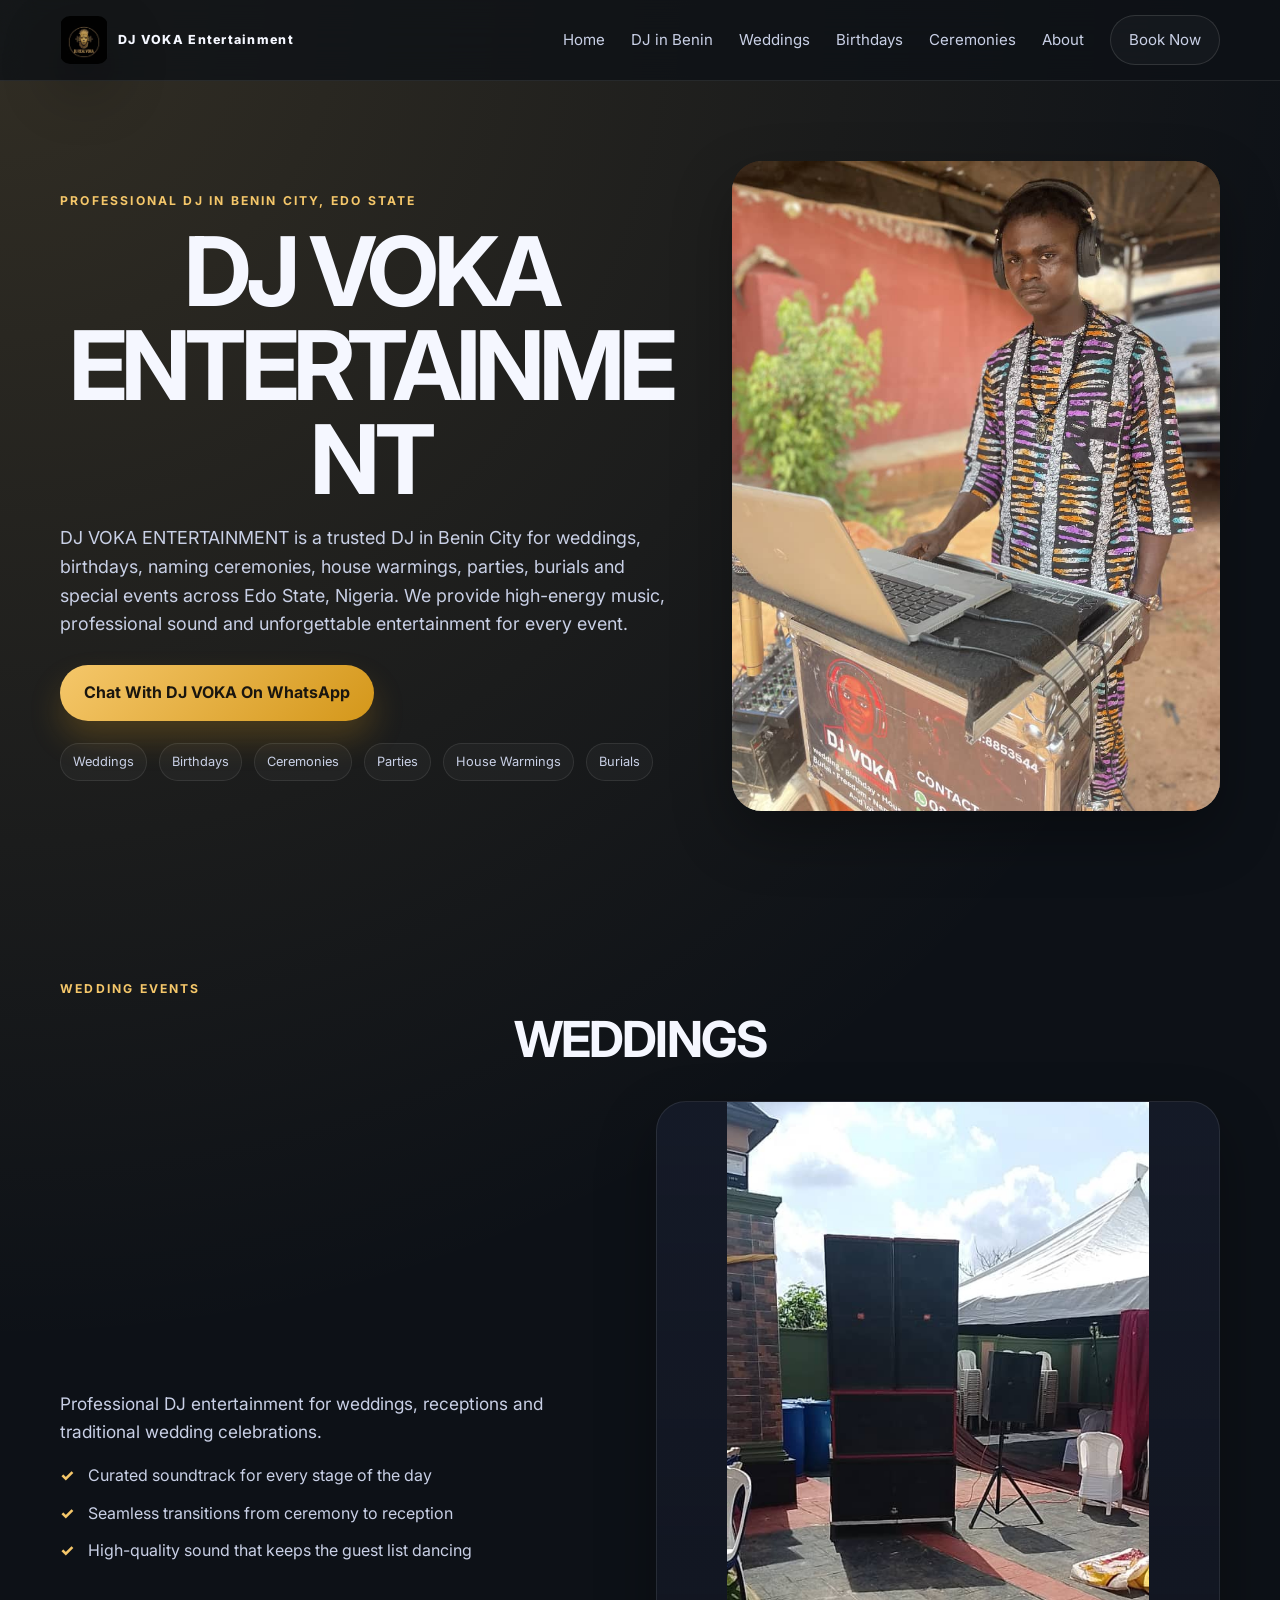
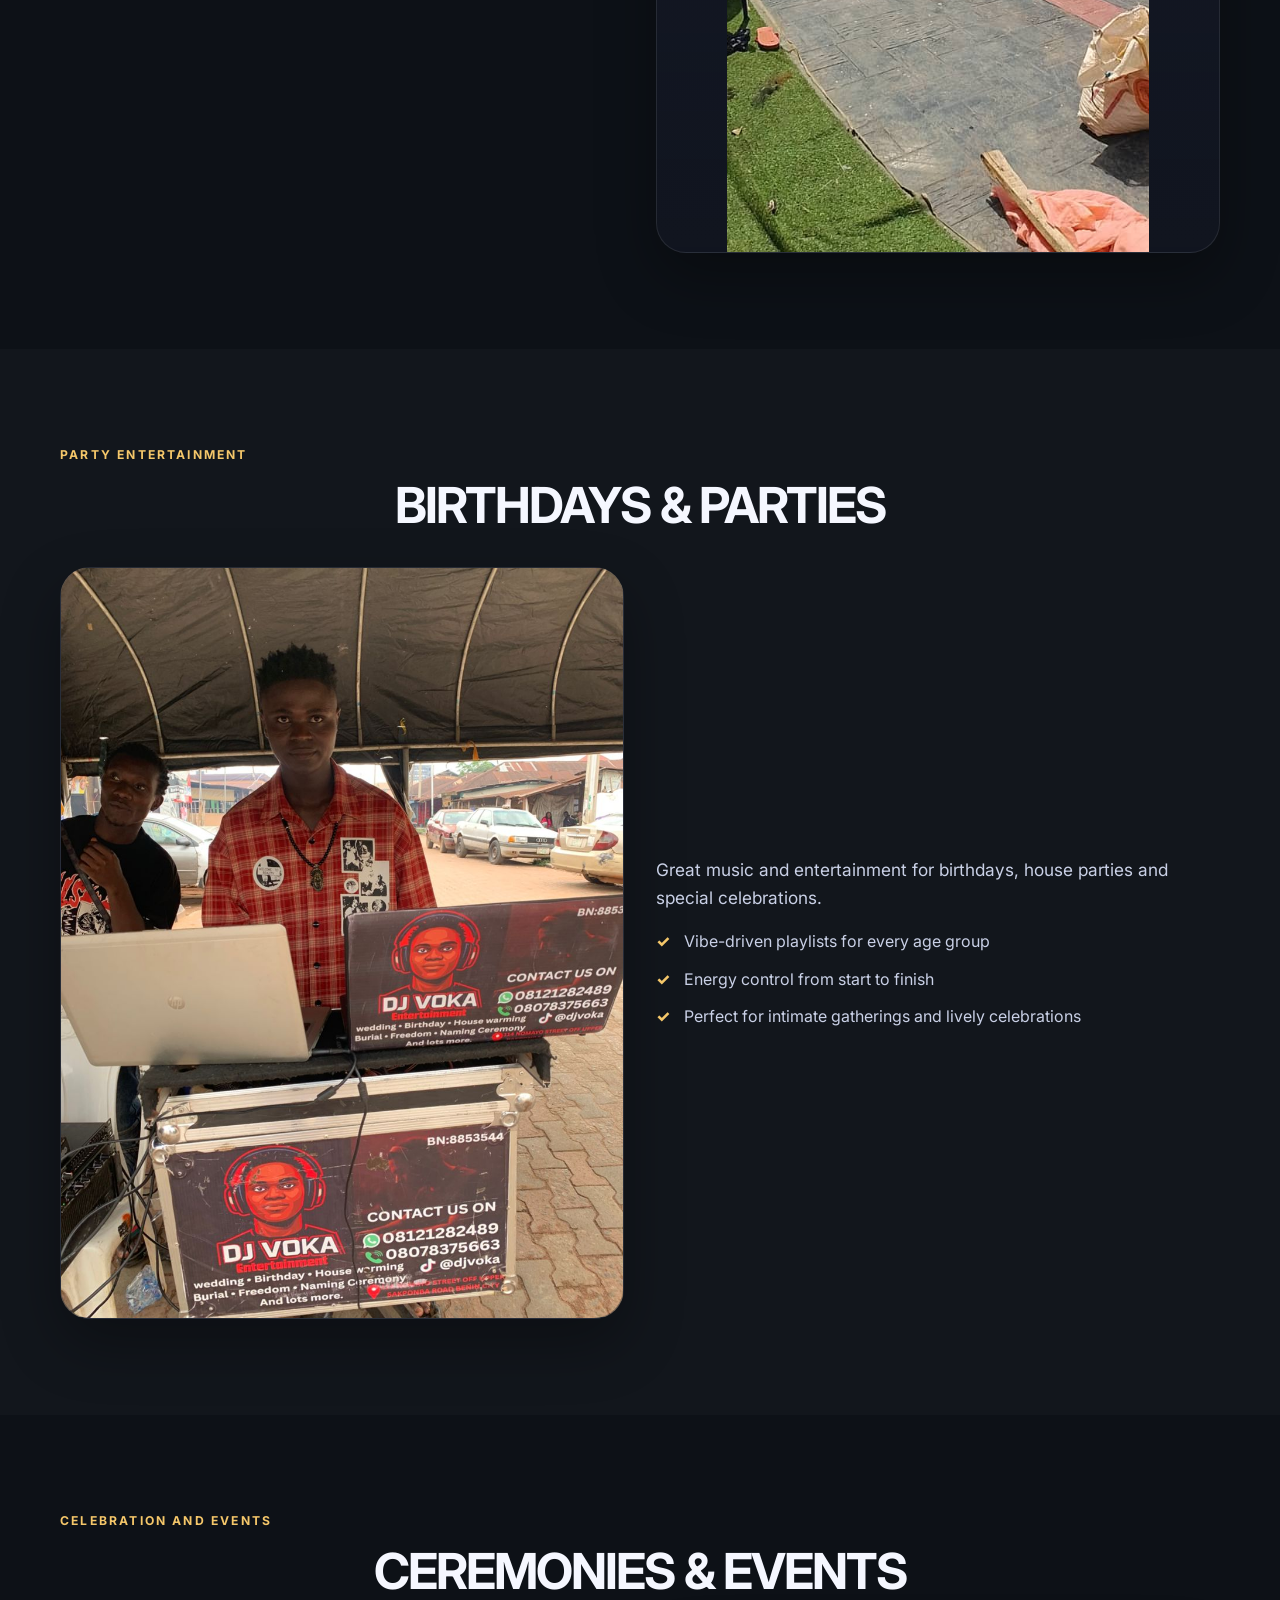
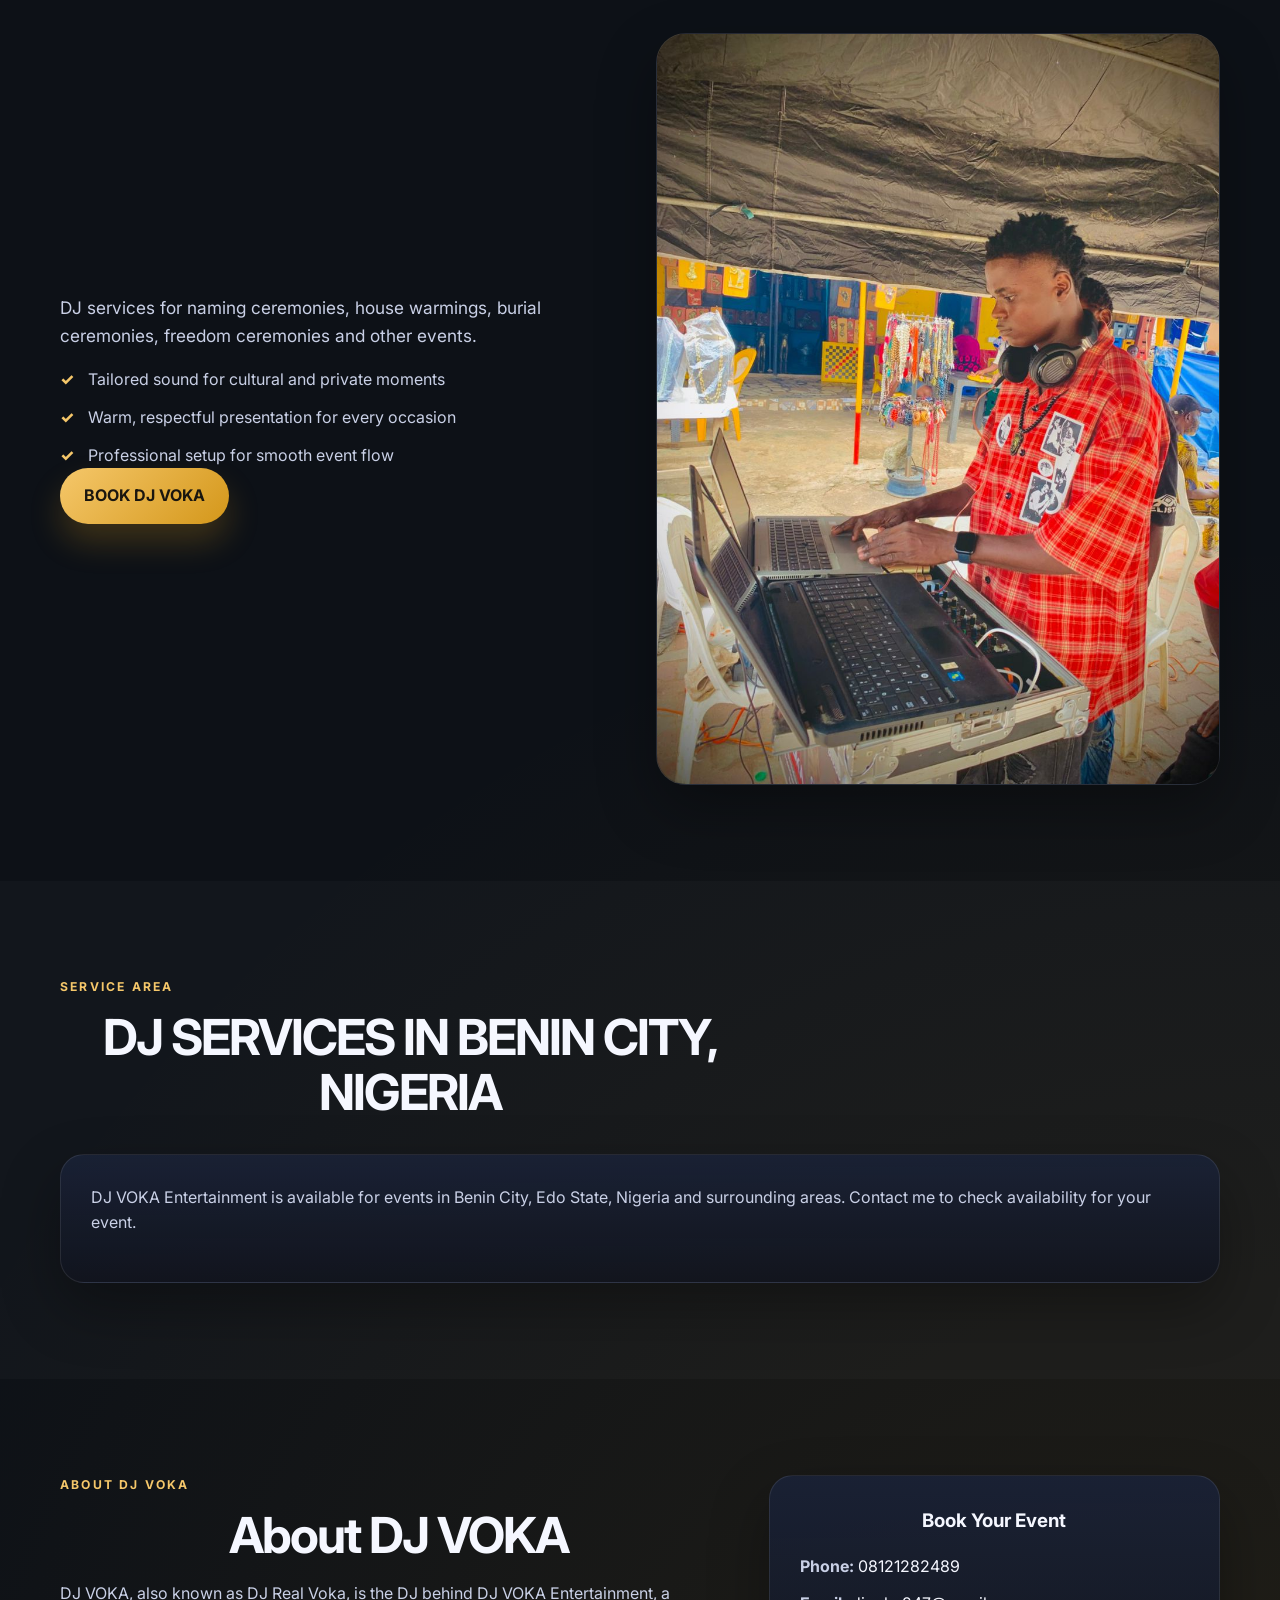
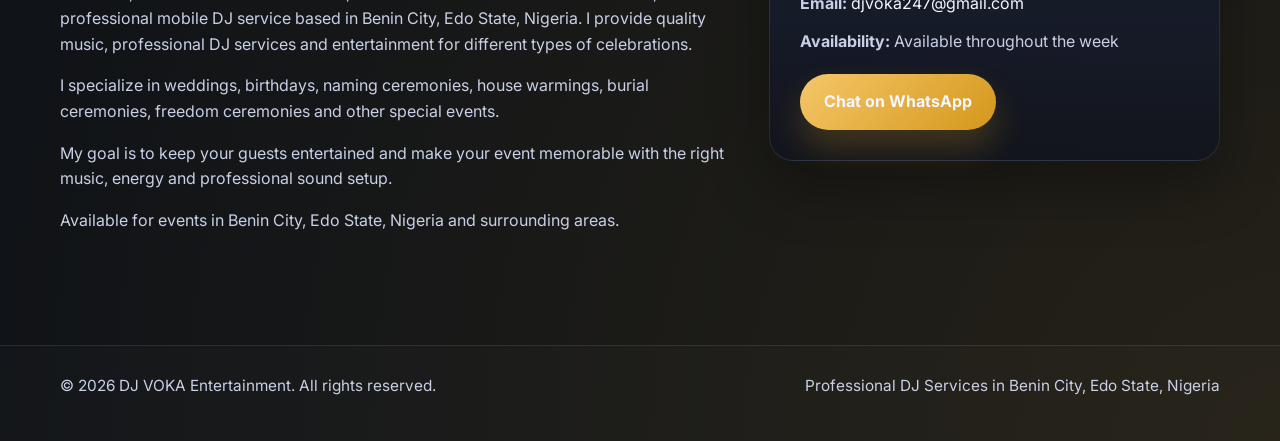
<file: index.html>
<!DOCTYPE html>
<html lang="en">
  <head>
    <meta charset="UTF-8" />
    <meta name="viewport" content="width=device-width, initial-scale=1.0" />
    <meta
      name="description"
      content="DJ in Benin City | DJ VOKA Entertainment provides professional wedding DJ, birthday DJ, party DJ and event DJ services in Benin City, Edo State, Nigeria."
    />
    <meta
      name="keywords"
      content="DJ in Benin City, DJ services in Benin City, wedding DJ in Benin, birthday DJ in Benin, party DJ in Edo State, Benin City DJ, event DJ in Benin"
    />
    <meta name="robots" content="index, follow" />
    <link rel="canonical" href="https://www.djvoka.name.ng/" />
    <meta property="og:type" content="website" />
    <meta property="og:locale" content="en_NG" />
    <meta property="og:site_name" content="DJ VOKA Entertainment" />
    <meta property="og:title" content="DJ VOKA ENTERTAINMENT | Wedding & Party DJ in Benin City" />
    <meta property="og:description" content="Professional DJ in Benin City, Edo State for weddings, birthdays, parties and ceremonies. Book DJ VOKA ENTERTAINMENT today." />
    <meta property="og:url" content="https://www.djvoka.name.ng/" />
    <meta property="og:image" content="https://www.djvoka.name.ng/images/VOKA%20LOGO.jpeg" />
    <meta property="og:image:alt" content="DJ VOKA logo" />
    <meta name="twitter:card" content="summary" />
    <meta name="twitter:title" content="DJ VOKA ENTERTAINMENT | Wedding & Party DJ in Benin City" />
    <meta name="twitter:description" content="Professional DJ in Benin City, Edo State for weddings, birthdays, parties and ceremonies. Book DJ VOKA ENTERTAINMENT today." />
    <meta name="twitter:image" content="https://www.djvoka.name.ng/images/VOKA%20LOGO.jpeg" />
    <meta name="twitter:image:alt" content="DJ VOKA logo" />
    <meta name="theme-color" content="#0b1220" />
    <meta name="msapplication-TileColor" content="#0b1220" />
    <meta name="msapplication-config" content="/browserconfig.xml" />
    <title>DJ VOKA ENTERTAINMENT | Wedding & Party DJ in Benin City</title>
    <link rel="icon" type="image/svg+xml" href="/favicon.svg" />
    <link rel="icon" type="image/png" href="/favicon.png" />
    <link rel="icon" type="image/x-icon" href="/favicon.ico" sizes="256x256" />
    <link rel="apple-touch-icon" href="/favicon.png" />
    <link rel="manifest" href="/site.webmanifest" />
    <link rel="preconnect" href="https://fonts.googleapis.com" />
    <link rel="preconnect" href="https://fonts.gstatic.com" crossorigin />
    <link
      href="https://fonts.googleapis.com/css2?family=Inter:wght@400;500;600;700;800;900&display=swap"
      rel="stylesheet"
    />
    <link rel="stylesheet" href="style.css" />
    <script type="application/ld+json">
      {
        "@context": "https://schema.org",
        "@graph": [
          {
            "@type": ["Person", "PerformingArtist"],
            "@id": "https://www.djvoka.name.ng/#person",
            "name": "DJ VOKA",
            "alternateName": "DJ Real Voka",
            "url": "https://www.djvoka.name.ng/",
            "image": "https://www.djvoka.name.ng/images/VOKA%20LOGO.jpeg",
            "jobTitle": "DJ",
            "telephone": "+2348121282489",
            "email": "djvoka247@gmail.com",
            "homeLocation": {
              "@type": "Place",
              "name": "Benin City, Edo State, Nigeria"
            }
          },
          {
            "@type": ["Organization", "LocalBusiness"],
            "@id": "https://www.djvoka.name.ng/#business",
            "name": "DJ VOKA ENTERTAINMENT",
            "url": "https://www.djvoka.name.ng/",
            "image": "https://www.djvoka.name.ng/images/VOKA%20LOGO.jpeg",
            "telephone": "08121282489",
            "email": "djvoka247@gmail.com",
            "address": {
              "@type": "PostalAddress",
              "addressLocality": "Benin City",
              "addressRegion": "Edo State",
              "addressCountry": "Nigeria"
            },
            "areaServed": [
              {"@type": "City", "name": "Benin City"},
              {"@type": "State", "name": "Edo State"},
              {"@type": "Country", "name": "Nigeria"}
            ],
            "employee": {"@id": "https://www.djvoka.name.ng/#person"},
            "sameAs": [
              "https://www.tiktok.com/@djrealvoka",
              "https://www.tiktok.com/@djvoka",
              "https://www.instagram.com/djvoka247",
              "https://www.facebook.com/profile.php?id=61574003927739",
              "https://audiomack.com/djvoka"
            ],
            "description": "DJ services, music, sound and event entertainment for weddings, birthdays, parties, naming ceremonies and other events in Benin City, Edo State, Nigeria."
          },
          {
            "@type": "WebSite",
            "@id": "https://www.djvoka.name.ng/#website",
            "name": "DJ VOKA Entertainment",
            "alternateName": "DJ VOKA",
            "url": "https://www.djvoka.name.ng/",
            "publisher": {"@id": "https://www.djvoka.name.ng/#business"}
          },
          {
            "@type": "WebPage",
            "@id": "https://www.djvoka.name.ng/#webpage",
            "url": "https://www.djvoka.name.ng/",
            "name": "DJ VOKA ENTERTAINMENT | DJ Services in Benin City, Edo State",
            "isPartOf": {"@id": "https://www.djvoka.name.ng/#website"},
            "about": {"@id": "https://www.djvoka.name.ng/#business"},
            "description": "DJ VOKA Entertainment provides DJ music, sound and entertainment for events in Benin City, Edo State, Nigeria."
          }
        ]
      }
    </script>
    <script defer src="https://cdn.vercel-insights.com/v1/script.js"></script>
  </head>
  <body>
    <header class="site-header" id="home">
      <div class="container nav-wrap">
        <a href="#home" class="brand" aria-label="DJ VOKA Entertainment home">
          <img class="brand-logo" src="images/VOKA%20LOGO.jpeg" alt="DJ VOKA Entertainment logo" width="48" height="48" />
          <span class="brand-text">DJ VOKA Entertainment</span>
        </a>

        <button class="nav-toggle" aria-label="Toggle menu" aria-expanded="false">
          <span></span>
          <span></span>
          <span></span>
        </button>

        <nav class="site-nav" aria-label="Main navigation">
          <a href="#home">Home</a>
          <a href="dj-in-benin-city.html">DJ in Benin</a>
          <a href="#weddings">Weddings</a>
          <a href="#birthdays">Birthdays</a>
          <a href="#ceremonies">Ceremonies</a>
          <a href="#about">About</a>
          <a href="#contact" class="nav-cta">Book Now</a>
        </nav>
      </div>
    </header>

    <main>
      <section class="hero">
        <div class="container hero-inner">
          <div class="hero-copy">
            <p class="eyebrow">Professional DJ in Benin City, Edo State</p>
            <h1>DJ VOKA ENTERTAINMENT</h1>
            <p class="lead">
              DJ VOKA ENTERTAINMENT is a trusted DJ in Benin City for weddings,
              birthdays, naming ceremonies, house warmings, parties, burials and
              special events across Edo State, Nigeria. We provide high-energy music,
              professional sound and unforgettable entertainment for every event.
            </p>

            <div class="hero-actions">
              <a
                class="btn btn-primary"
                href="https://wa.me/2348121282489?text=Hello%20DJ%20VOKA%2C%20I%20found%20you%20on%20Google%20and%20I%27d%20like%20to%20book%20you%20for%20an%20event."
                target="_blank"
                rel="noreferrer"
                >Chat With DJ VOKA On WhatsApp</a
              >
            </div>

            <ul class="hero-tags" aria-label="Event types">
              <li>Weddings</li>
              <li>Birthdays</li>
              <li>Ceremonies</li>
              <li>Parties</li>
              <li>House Warmings</li>
              <li>Burials</li>
            </ul>
          </div>

          <img class="hero-visual hero-photo" src="images/VOKA%201.jpeg" alt="DJ VOKA performing at an event in Benin City, Nigeria" width="720" height="960" />
        </div>
      </section>

      <section class="services section" id="weddings">
        <div class="container">
          <div class="section-header">
            <p class="eyebrow accent">Wedding events</p>
            <h2>WEDDINGS</h2>
          </div>

          <div class="feature-layout">
            <div class="feature-copy">
              <p>
                Professional DJ entertainment for weddings, receptions and traditional
                wedding celebrations.
              </p>
              <ul class="check-list">
                <li>Curated soundtrack for every stage of the day</li>
                <li>Seamless transitions from ceremony to reception</li>
                <li>High-quality sound that keeps the guest list dancing</li>
              </ul>
            </div>
            <img class="feature-visual image-wedding" src="images/voka4.jpeg" alt="DJ VOKA equipment set up for a wedding event in Benin City" width="720" height="960" loading="lazy" />
          </div>
        </div>
      </section>

      <section class="services section alt" id="birthdays">
        <div class="container">
          <div class="section-header">
            <p class="eyebrow accent">Party entertainment</p>
            <h2>BIRTHDAYS &amp; PARTIES</h2>
          </div>

          <div class="feature-layout reverse">
            <img class="feature-visual image-birthday" src="images/voka3.jpeg" alt="DJ VOKA sound equipment ready for a party in Benin City" width="720" height="960" loading="lazy" />
            <div class="feature-copy">
              <p>
                Great music and entertainment for birthdays, house parties and special
                celebrations.
              </p>
              <ul class="check-list">
                <li>Vibe-driven playlists for every age group</li>
                <li>Energy control from start to finish</li>
                <li>Perfect for intimate gatherings and lively celebrations</li>
              </ul>
            </div>
          </div>
        </div>
      </section>

      <section class="services section" id="ceremonies">
        <div class="container">
          <div class="section-header">
            <p class="eyebrow accent">Celebration and events</p>
            <h2>CEREMONIES &amp; EVENTS</h2>
          </div>

          <div class="feature-layout">
            <div class="feature-copy">
              <p>
                DJ services for naming ceremonies, house warmings, burial ceremonies,
                freedom ceremonies and other events.
              </p>
              <ul class="check-list">
                <li>Tailored sound for cultural and private moments</li>
                <li>Warm, respectful presentation for every occasion</li>
                <li>Professional setup for smooth event flow</li>
              </ul>
              <a
                class="btn btn-primary"
                href="https://wa.me/2348121282489?text=Hello%20DJ%20VOKA%2C%20I%20found%20you%20on%20Google%20and%20I%27d%20like%20to%20book%20you%20for%20an%20event."
                target="_blank"
                rel="noreferrer"
                >BOOK DJ VOKA</a
              >
            </div>
            <img class="feature-visual image-ceremony" src="images/VOKA%202.jpeg" alt="DJ VOKA performing with professional sound equipment at an event in Edo State" width="720" height="960" loading="lazy" />
          </div>
        </div>
      </section>

      <section class="location section alt" id="services">
        <div class="container">
          <div class="section-header narrow">
            <p class="eyebrow accent">Service area</p>
            <h2>DJ SERVICES IN BENIN CITY, NIGERIA</h2>
          </div>

          <div class="location-card">
            <p>
              DJ VOKA Entertainment is available for events in Benin City, Edo
              State, Nigeria and surrounding areas. Contact me to check availability for your
              event.
            </p>
          </div>
        </div>
      </section>

      <section class="about section" id="about">
        <div class="container about-wrap">
          <div class="about-copy">
            <p class="eyebrow accent">About DJ VOKA</p>
            <h2>About DJ VOKA</h2>
            <p>
              DJ VOKA, also known as DJ Real Voka, is the DJ behind DJ VOKA Entertainment,
              a professional mobile DJ service based in
              Benin City, Edo State, Nigeria. I provide quality music, professional DJ services
              and entertainment for different types of celebrations.
            </p>
            <p>
              I specialize in weddings, birthdays, naming ceremonies, house warmings,
              burial ceremonies, freedom ceremonies and other special events.
            </p>
            <p>
              My goal is to keep your guests entertained and make your event memorable
              with the right music, energy and professional sound setup.
            </p>
            <p>Available for events in Benin City, Edo State, Nigeria and surrounding areas.</p>
          </div>

          <div class="contact-box" id="contact">
            <h3>Book Your Event</h3>
            <ul>
              <li><strong>Phone:</strong> <a href="tel:+2348121282489">08121282489</a></li>
              <li><strong>Email:</strong> <a href="mailto:djvoka247@gmail.com">djvoka247@gmail.com</a></li>
              <li><strong>Availability:</strong> Available throughout the week</li>
            </ul>
            <a
              class="btn btn-primary"
              href="https://wa.me/2348121282489?text=Hello%20DJ%20VOKA%2C%20I%20found%20you%20on%20Google%20and%20I%27d%20like%20to%20book%20you%20for%20an%20event."
              target="_blank"
              rel="noreferrer"
              >Chat on WhatsApp</a
            >
          </div>
        </div>
      </section>
    </main>

    <footer class="site-footer">
      <div class="container footer-wrap">
        <p>© <span id="year"></span> DJ VOKA Entertainment. All rights reserved.</p>
        <p>Professional DJ Services in Benin City, Edo State, Nigeria</p>
      </div>
    </footer>

    <script src="script.js"></script>
  </body>
</html>
</file>
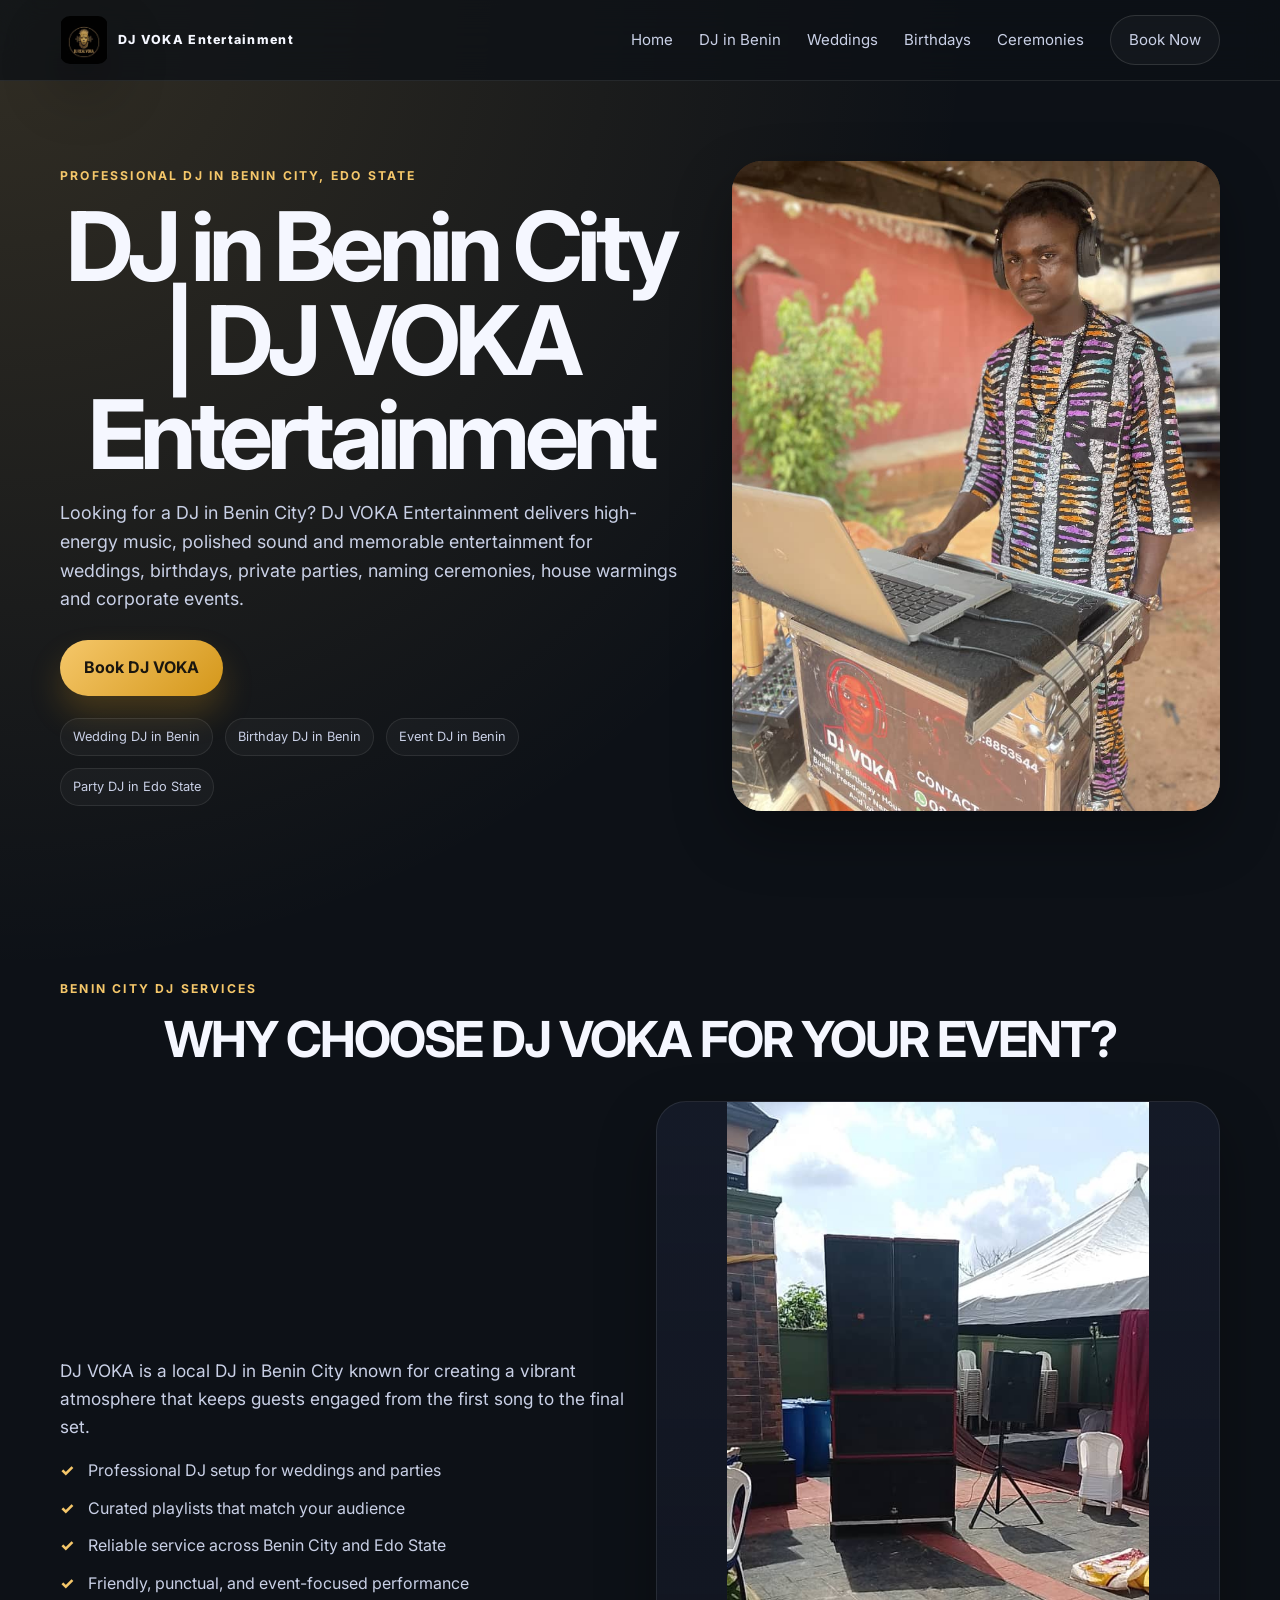
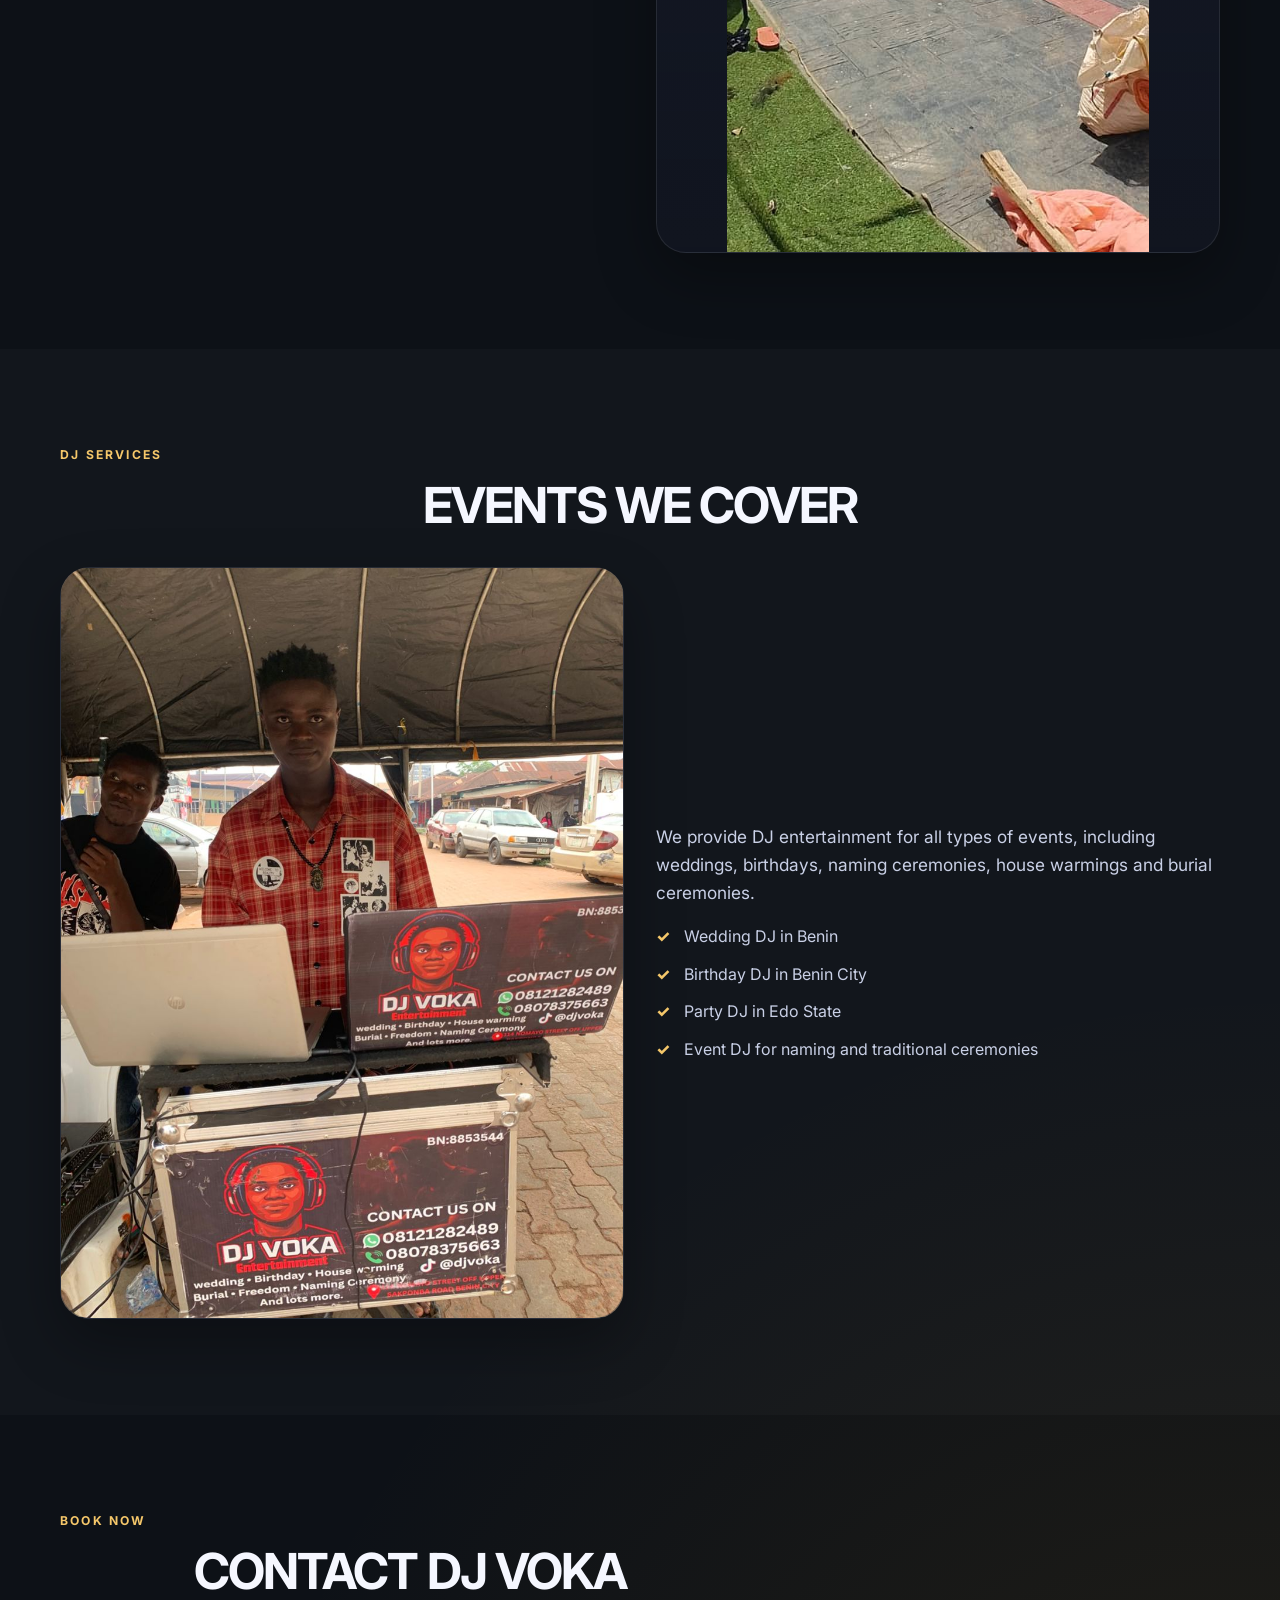
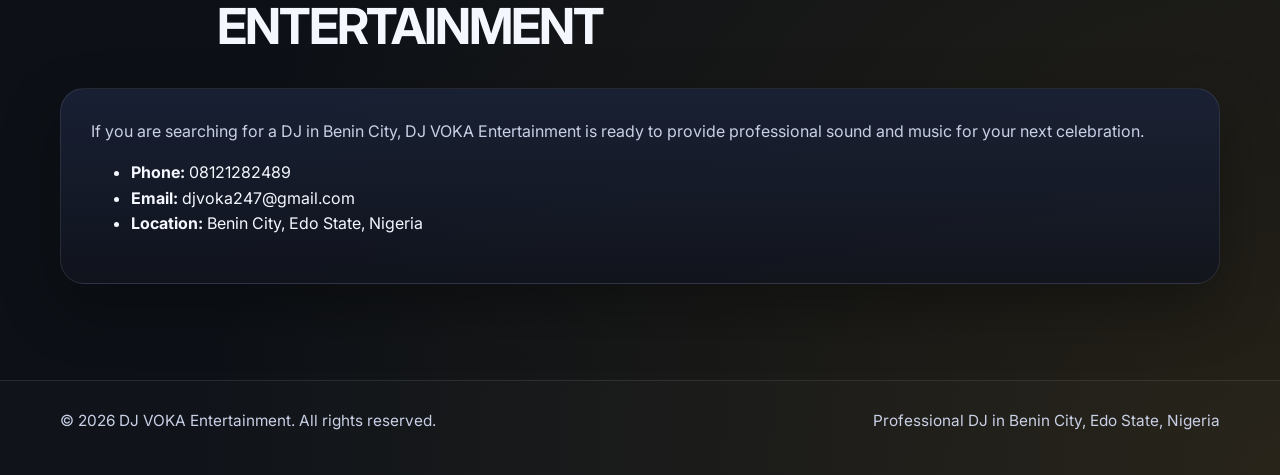
<file: dj-in-benin-city.html>
<!DOCTYPE html>
<html lang="en">
  <head>
    <meta charset="UTF-8" />
    <meta name="viewport" content="width=device-width, initial-scale=1.0" />
    <meta
      name="description"
      content="DJ in Benin City | DJ VOKA Entertainment offers wedding DJ, party DJ, birthday DJ and event DJ services in Benin City, Edo State, Nigeria."
    />
    <meta
      name="keywords"
      content="DJ in Benin City, Benin City DJ, wedding DJ in Benin, birthday DJ in Benin, party DJ in Edo State, event DJ in Benin, DJ services in Benin City"
    />
    <meta name="robots" content="index, follow" />
    <link rel="canonical" href="https://www.djvoka.name.ng/dj-in-benin-city.html" />
    <meta name="theme-color" content="#0b1220" />
    <meta name="msapplication-TileColor" content="#0b1220" />
    <meta name="msapplication-config" content="/browserconfig.xml" />
    <title>DJ in Benin City | Best Wedding & Party DJ in Benin | DJ VOKA</title>
    <link rel="icon" type="image/svg+xml" href="/favicon.svg" />
    <link rel="icon" type="image/png" href="/favicon.png" />
    <link rel="icon" type="image/x-icon" href="/favicon.ico" sizes="256x256" />
    <link rel="apple-touch-icon" href="/favicon.png" />
    <link rel="manifest" href="/site.webmanifest" />
    <link rel="preconnect" href="https://fonts.googleapis.com" />
    <link rel="preconnect" href="https://fonts.gstatic.com" crossorigin />
    <link
      href="https://fonts.googleapis.com/css2?family=Inter:wght@400;500;600;700;800;900&display=swap"
      rel="stylesheet"
    />
    <link rel="stylesheet" href="style.css" />
    <script type="application/ld+json">
      {
        "@context": "https://schema.org",
        "@type": ["ProfessionalService", "LocalBusiness"],
        "name": "DJ VOKA Entertainment",
        "image": "https://www.djvoka.name.ng/images/VOKA%20LOGO.jpeg",
        "telephone": "+2348121282489",
        "email": "djvoka247@gmail.com",
        "address": {
          "@type": "PostalAddress",
          "addressLocality": "Benin City",
          "addressRegion": "Edo State",
          "addressCountry": "Nigeria"
        },
        "areaServed": [
          "Benin City",
          "Edo State",
          "Nigeria"
        ],
        "url": "https://www.djvoka.name.ng/",
        "description": "Professional DJ in Benin City offering wedding DJ, birthday DJ, party DJ, and event DJ services in Edo State, Nigeria.",
        "sameAs": [
          "https://www.tiktok.com/@djrealvoka",
          "https://www.instagram.com/djvoka247",
          "https://www.facebook.com/profile.php?id=61574003927739",
          "https://audiomack.com/djvoka"
        ]
      }
    </script>
  </head>
  <body>
    <header class="site-header" id="home">
      <div class="container nav-wrap">
        <a href="index.html" class="brand" aria-label="DJ VOKA Entertainment home">
          <img class="brand-logo" src="images/VOKA%20LOGO.jpeg" alt="DJ VOKA Entertainment logo" width="48" height="48" />
          <span class="brand-text">DJ VOKA Entertainment</span>
        </a>

        <nav class="site-nav" aria-label="Main navigation">
          <a href="index.html">Home</a>
          <a href="dj-in-benin-city.html">DJ in Benin</a>
          <a href="index.html#weddings">Weddings</a>
          <a href="index.html#birthdays">Birthdays</a>
          <a href="index.html#ceremonies">Ceremonies</a>
          <a href="index.html#contact" class="nav-cta">Book Now</a>
        </nav>
      </div>
    </header>

    <main>
      <section class="hero">
        <div class="container hero-inner">
          <div class="hero-copy">
            <p class="eyebrow">Professional DJ in Benin City, Edo State</p>
            <h1>DJ in Benin City | DJ VOKA Entertainment</h1>
            <p class="lead">
              Looking for a DJ in Benin City? DJ VOKA Entertainment delivers high-energy
              music, polished sound and memorable entertainment for weddings, birthdays,
              private parties, naming ceremonies, house warmings and corporate events.
            </p>

            <div class="hero-actions">
              <a
                class="btn btn-primary"
                href="https://wa.me/2348121282489?text=Hello%20DJ%20VOKA%2C%20I%20found%20you%20on%20Google%20and%20I%27d%20like%20to%20book%20you%20for%20an%20event."
                target="_blank"
                rel="noreferrer"
                >Book DJ VOKA</a
              >
            </div>

            <ul class="hero-tags" aria-label="Event services">
              <li>Wedding DJ in Benin</li>
              <li>Birthday DJ in Benin</li>
              <li>Event DJ in Benin</li>
              <li>Party DJ in Edo State</li>
            </ul>
          </div>

          <img class="hero-visual hero-photo" src="images/VOKA%201.jpeg" alt="DJ VOKA performing in Benin City" width="720" height="960" />
        </div>
      </section>

      <section class="services section">
        <div class="container">
          <div class="section-header">
            <p class="eyebrow accent">Benin City DJ services</p>
            <h2>WHY CHOOSE DJ VOKA FOR YOUR EVENT?</h2>
          </div>

          <div class="feature-layout">
            <div class="feature-copy">
              <p>
                DJ VOKA is a local DJ in Benin City known for creating a vibrant atmosphere
                that keeps guests engaged from the first song to the final set.
              </p>
              <ul class="check-list">
                <li>Professional DJ setup for weddings and parties</li>
                <li>Curated playlists that match your audience</li>
                <li>Reliable service across Benin City and Edo State</li>
                <li>Friendly, punctual, and event-focused performance</li>
              </ul>
            </div>
            <img class="feature-visual image-wedding" src="images/voka4.jpeg" alt="DJ VOKA performing at a wedding event in Benin" width="720" height="960" loading="lazy" />
          </div>
        </div>
      </section>

      <section class="services section alt">
        <div class="container">
          <div class="section-header">
            <p class="eyebrow accent">DJ services</p>
            <h2>EVENTS WE COVER</h2>
          </div>

          <div class="feature-layout reverse">
            <img class="feature-visual image-birthday" src="images/voka3.jpeg" alt="DJ VOKA sound equipment for a birthday event in Benin City" width="720" height="960" loading="lazy" />
            <div class="feature-copy">
              <p>
                We provide DJ entertainment for all types of events, including weddings,
                birthdays, naming ceremonies, house warmings and burial ceremonies.
              </p>
              <ul class="check-list">
                <li>Wedding DJ in Benin</li>
                <li>Birthday DJ in Benin City</li>
                <li>Party DJ in Edo State</li>
                <li>Event DJ for naming and traditional ceremonies</li>
              </ul>
            </div>
          </div>
        </div>
      </section>

      <section class="location section" id="contact">
        <div class="container">
          <div class="section-header narrow">
            <p class="eyebrow accent">Book now</p>
            <h2>CONTACT DJ VOKA ENTERTAINMENT</h2>
          </div>

          <div class="location-card">
            <p>
              If you are searching for a DJ in Benin City, DJ VOKA Entertainment is ready to
              provide professional sound and music for your next celebration.
            </p>
            <ul>
              <li><strong>Phone:</strong> <a href="tel:+2348121282489">08121282489</a></li>
              <li><strong>Email:</strong> <a href="mailto:djvoka247@gmail.com">djvoka247@gmail.com</a></li>
              <li><strong>Location:</strong> Benin City, Edo State, Nigeria</li>
            </ul>
          </div>
        </div>
      </section>
    </main>

    <footer class="site-footer">
      <div class="container footer-wrap">
        <p>© <span id="year"></span> DJ VOKA Entertainment. All rights reserved.</p>
        <p>Professional DJ in Benin City, Edo State, Nigeria</p>
      </div>
    </footer>

    <script src="script.js"></script>
  </body>
</html>
</file>
<file: style.css>
:root {
  --bg: #0d1117;
  --bg-soft: #111827;
  --panel: #171d2c;
  --card: #1a2237;
  --card-alt: #202a42;
  --text: #f5f7ff;
  --muted: #c9d0e6;
  --primary: #f5c76a;
  --secondary: #d4971a;
  --accent: #f0d08b;
  --line: rgba(255, 255, 255, 0.09);
  --shadow: 0 24px 60px rgba(0, 0, 0, 0.32);
}

* {
  box-sizing: border-box;
}

html {
  scroll-behavior: smooth;
  overflow-x: hidden;
}

body {
  margin: 0;
  font-family: "Inter", sans-serif;
  background:
    radial-gradient(circle at top left, rgba(245, 199, 106, 0.16), transparent 25%),
    radial-gradient(circle at bottom right, rgba(212, 151, 26, 0.12), transparent 28%),
    var(--bg);
  color: var(--text);
  line-height: 1.6;
  min-height: 100vh;
  overflow-x: hidden;
}

main {
  width: 100%;
}

a {
  color: inherit;
  text-decoration: none;
}

img {
  max-width: 100%;
  display: block;
}

button,
input,
textarea,
select {
  font: inherit;
}

.container {
  width: min(1160px, calc(100% - 32px));
  margin: 0 auto;
}

.section {
  padding: 96px 0;
}

.alt {
  background: rgba(255, 255, 255, 0.02);
}

.eyebrow {
  margin: 0 0 14px;
  text-transform: uppercase;
  letter-spacing: 0.18em;
  font-size: 0.76rem;
  font-weight: 700;
  color: var(--primary);
}

.eyebrow.accent {
  color: var(--primary);
}

h1,
h2,
h3,
p {
  margin-top: 0;
}

h1,
h2,
h3 {
  text-align: center;
}

h1 {
  margin-bottom: 18px;
  font-size: clamp(2.7rem, 8vw, 6rem);
  line-height: 0.98;
  letter-spacing: -0.06em;
  word-break: break-word;
}

h2 {
  margin-bottom: 18px;
  font-size: clamp(2.1rem, 5vw, 3.1rem);
  line-height: 1.1;
  letter-spacing: -0.04em;
  word-break: break-word;
}

p {
  color: var(--muted);
  word-break: break-word;
}

.site-header {
  position: sticky;
  top: 0;
  z-index: 50;
  backdrop-filter: blur(18px);
  background: rgba(13, 17, 23, 0.78);
  border-bottom: 1px solid var(--line);
}

.nav-wrap {
  display: flex;
  align-items: center;
  justify-content: space-between;
  min-height: 80px;
}

.brand {
  display: inline-flex;
  align-items: center;
  gap: 10px;
  font-weight: 800;
  letter-spacing: 0.08em;
}

.brand-logo {
  display: block;
  width: 48px;
  height: 48px;
  object-fit: contain;
  border-radius: 10px;
  box-shadow: var(--shadow);
}

.brand-text {
  max-width: 180px;
  font-size: 0.78rem;
  line-height: 1.15;
}

.site-nav {
  display: flex;
  align-items: center;
  gap: 26px;
}

.site-nav a {
  color: var(--muted);
  font-size: 0.94rem;
  transition: color 0.2s ease;
}

.site-nav a:hover,
.site-nav a:focus-visible {
  color: var(--text);
}

.nav-cta {
  padding: 12px 18px;
  border-radius: 999px;
  border: 1px solid rgba(255, 255, 255, 0.12);
  background: rgba(255, 255, 255, 0.03);
}

.nav-toggle {
  display: none;
  flex-direction: column;
  gap: 4px;
  background: transparent;
  border: none;
  padding: 0;
  cursor: pointer;
}

.nav-toggle span {
  display: block;
  width: 22px;
  height: 2px;
  border-radius: 999px;
  background: var(--text);
}

.hero {
  padding: 80px 0 72px;
}

.hero-inner {
  display: grid;
  grid-template-columns: 1.12fr 0.88fr;
  align-items: center;
  gap: 52px;
}

.lead {
  max-width: 680px;
  font-size: 1.12rem;
  margin-bottom: 26px;
}

.hero-actions {
  display: flex;
  flex-wrap: wrap;
  gap: 16px;
  margin-bottom: 22px;
}

.btn {
  display: inline-flex;
  align-items: center;
  justify-content: center;
  border: none;
  border-radius: 999px;
  padding: 15px 24px;
  font-weight: 700;
  cursor: pointer;
  transition: transform 0.2s ease, box-shadow 0.2s ease;
}

.btn:hover,
.btn:focus-visible {
  transform: translateY(-1px);
}

.btn-primary {
  background: linear-gradient(135deg, var(--primary), var(--secondary));
  color: #1a160f;
  box-shadow: 0 18px 32px rgba(212, 151, 26, 0.24);
}

.btn-secondary {
  background: transparent;
  color: var(--text);
  border: 1px solid rgba(255, 255, 255, 0.12);
}

.hero-tags {
  list-style: none;
  margin: 0;
  padding: 0;
  display: flex;
  flex-wrap: wrap;
  gap: 12px;
}

.hero-tags li {
  padding: 8px 12px;
  border-radius: 999px;
  background: rgba(255, 255, 255, 0.03);
  border: 1px solid var(--line);
  font-size: 0.8rem;
  color: var(--muted);
}

.hero-visual {
  position: relative;
  min-height: 0;
  aspect-ratio: 3 / 4;
  width: 100%;
  height: 100%;
  object-fit: contain;
  display: grid;
  place-items: center;
}

.hero-photo {
  border-radius: 30px;
  background:
    linear-gradient(180deg, rgba(13, 17, 23, 0.02), rgba(13, 17, 23, 0.42)),
    url('images/VOKA%201.jpeg') center / contain no-repeat,
    var(--panel);
  box-shadow: var(--shadow);
  overflow: hidden;
}

.visual-card {
  position: relative;
  border-radius: 28px;
  background: linear-gradient(180deg, rgba(26, 34, 55, 0.94), rgba(16, 20, 30, 0.82));
  border: 1px solid var(--line);
  box-shadow: var(--shadow);
}

.main-card {
  width: min(100%, 430px);
  min-height: 420px;
  padding: 30px;
  background:
    linear-gradient(180deg, rgba(212, 151, 26, 0.18), rgba(17, 19, 28, 0.8)),
    rgba(23, 29, 44, 0.82);
  overflow: hidden;
}

.main-card::before {
  content: "";
  position: absolute;
  inset: 18px 24px auto auto;
  width: 135px;
  height: 135px;
  border-radius: 50%;
  background: radial-gradient(circle, rgba(245, 199, 106, 0.7), transparent 66%);
  filter: blur(16px);
}

.mini-label {
  display: inline-flex;
  align-items: center;
  justify-content: center;
  padding: 7px 12px;
  border-radius: 999px;
  background: rgba(255, 255, 255, 0.06);
  border: 1px solid rgba(255, 255, 255, 0.1);
  font-size: 0.72rem;
  letter-spacing: 0.1em;
  text-transform: uppercase;
  color: var(--accent);
}

.main-card h2 {
  position: relative;
  z-index: 1;
  margin-top: 24px;
  margin-bottom: 18px;
  font-size: clamp(2.2rem, 4vw, 3.2rem);
}

.equalizer {
  position: relative;
  z-index: 1;
  height: 140px;
  display: flex;
  align-items: end;
  gap: 12px;
  padding-top: 12px;
}

.equalizer span {
  display: block;
  width: 18%;
  border-radius: 999px 999px 0 0;
  background: linear-gradient(180deg, var(--primary), var(--secondary));
  animation: pulse 1.6s ease-in-out infinite alternate;
}

.equalizer span:nth-child(1) { height: 30%; }
.equalizer span:nth-child(2) { height: 62%; animation-delay: 0.15s; }
.equalizer span:nth-child(3) { height: 88%; animation-delay: 0.3s; }
.equalizer span:nth-child(4) { height: 52%; animation-delay: 0.45s; }
.equalizer span:nth-child(5) { height: 72%; animation-delay: 0.6s; }

@keyframes pulse {
  from {
    opacity: 0.72;
    transform: scaleY(0.92);
  }
  to {
    opacity: 1;
    transform: scaleY(1.08);
  }
}

.floating-card {
  position: absolute;
  padding: 18px 20px;
  min-width: 200px;
  display: flex;
  flex-direction: column;
  gap: 6px;
  backdrop-filter: blur(10px);
}

.card-one {
  right: 8%;
  bottom: 40px;
}

.card-two {
  left: 4%;
  top: 34px;
}

.floating-card span {
  color: var(--muted);
  font-size: 0.8rem;
  letter-spacing: 0.06em;
  text-transform: uppercase;
}

.floating-card strong {
  font-size: 1.05rem;
}

.section-header {
  margin-bottom: 34px;
}

.section-header.narrow {
  max-width: 700px;
}

.feature-layout {
  display: grid;
  grid-template-columns: 1fr 1fr;
  gap: 32px;
  align-items: center;
}

.feature-layout.reverse {
  grid-template-columns: 1fr 1fr;
}

.feature-copy {
  padding: 8px 0;
}

.feature-copy > p {
  font-size: 1.08rem;
  margin-bottom: 18px;
}

.check-list {
  list-style: none;
  padding: 0;
  margin: 0;
  display: grid;
  gap: 12px;
}

.check-list li {
  position: relative;
  padding-left: 28px;
  color: var(--muted);
}

.check-list li::before {
  content: "✓";
  position: absolute;
  left: 0;
  top: 0;
  color: var(--primary);
  font-weight: 800;
}

.feature-visual {
  min-height: 0;
  aspect-ratio: 3 / 4;
  width: 100%;
  height: 100%;
  object-fit: contain;
  border-radius: 30px;
  border: 1px solid var(--line);
  background-size: contain;
  background-position: center;
  background-repeat: no-repeat;
  background-color: var(--panel);
  box-shadow: var(--shadow);
}

.image-wedding {
  background:
    linear-gradient(rgba(10, 12, 18, 0.2), rgba(10, 12, 18, 0.5)),
    url('images/voka4.jpeg') center/contain no-repeat,
    var(--panel);
}

.image-birthday {
  background:
    linear-gradient(rgba(10, 12, 18, 0.2), rgba(10, 12, 18, 0.45)),
    url('images/voka3.jpeg') center/contain no-repeat,
    var(--panel);
}

.image-ceremony {
  background:
    linear-gradient(rgba(10, 12, 18, 0.2), rgba(10, 12, 18, 0.5)),
    url('images/VOKA%202.jpeg') center/contain no-repeat,
    var(--panel);
}

.location-card,
.contact-box {
  background: linear-gradient(180deg, rgba(26, 34, 55, 0.9), rgba(17, 20, 30, 0.84));
  border: 1px solid var(--line);
  border-radius: 24px;
  box-shadow: var(--shadow);
}

.location-card {
  padding: 30px;
}

.about-wrap {
  display: grid;
  grid-template-columns: 1.2fr 0.8fr;
  gap: 32px;
  align-items: start;
}

.contact-box {
  padding: 30px;
}

.contact-box h3 {
  margin-bottom: 18px;
}

.contact-box ul {
  list-style: none;
  padding: 0;
  margin: 0 0 20px;
  display: grid;
  gap: 12px;
  color: var(--muted);
}

.contact-box a {
  color: var(--text);
}

.site-footer {
  border-top: 1px solid var(--line);
  padding: 28px 0 42px;
  background: rgba(255, 255, 255, 0.01);
}

.footer-wrap {
  display: flex;
  flex-wrap: wrap;
  justify-content: space-between;
  gap: 12px;
}

.footer-wrap p {
  margin: 0;
  font-size: 0.96rem;
}

@media (max-width: 900px) {
  .hero-inner,
  .about-wrap,
  .feature-layout,
  .feature-layout.reverse {
    grid-template-columns: 1fr;
  }

  .site-nav {
    position: absolute;
    top: 80px;
    right: 16px;
    left: 16px;
    display: none;
    flex-direction: column;
    align-items: flex-start;
    padding: 18px 20px;
    border-radius: 18px;
    background: rgba(17, 24, 39, 0.97);
    border: 1px solid var(--line);
    box-shadow: var(--shadow);
  }

  .site-nav.is-open {
    display: flex;
  }

  .nav-toggle {
    display: flex;
  }
}

@media (max-width: 560px) {
  .container {
    width: min(100% - 18px, 560px);
    margin-inline: auto;
  }

  .section {
    padding: 72px 0;
  }

  .hero {
    padding-top: 60px;
  }

  h1 {
    font-size: clamp(2.5rem, 11vw, 4rem);
    line-height: 1.02;
    letter-spacing: -0.05em;
  }

  h2 {
    font-size: clamp(1.9rem, 7vw, 2.7rem);
    line-height: 1.12;
  }

  .eyebrow {
    font-size: 0.72rem;
    letter-spacing: 0.12em;
  }

  .lead,
  .feature-copy > p,
  .contact-box,
  .location-card,
  .footer-wrap p {
    font-size: 1rem;
    line-height: 1.75;
  }

  .hero-copy,
  .feature-copy,
  .about-wrap {
    display: flex;
    flex-direction: column;
    align-items: center;
    justify-content: center;
    text-align: center;
  }

  .hero-inner,
  .feature-layout,
  .feature-layout.reverse,
  .about-wrap {
    justify-items: center;
    gap: 28px;
  }

  .lead {
    max-width: 100%;
  }

  .hero-visual,
  .feature-visual {
    aspect-ratio: 3 / 4;
    width: min(100%, 420px);
    max-width: 100%;
  }

  .nav-wrap {
    min-height: 72px;
  }

  .brand-text {
    max-width: 132px;
    font-size: 0.7rem;
  }

  .hero-tags {
    justify-content: center;
    gap: 10px;
  }

  .hero-tags li {
    font-size: 0.78rem;
    line-height: 1.4;
  }

  .floating-card {
    min-width: 170px;
    padding: 14px 16px;
  }

  .card-one {
    right: 3%;
    bottom: 18px;
  }

  .card-two {
    left: 0;
    top: 14px;
  }

  .btn {
    width: 100%;
    max-width: 420px;
    min-height: 52px;
    font-size: 0.98rem;
  }

  .hero-actions {
    width: 100%;
    flex-direction: column;
    align-items: center;
  }

  .check-list {
    width: 100%;
    max-width: 420px;
    text-align: left;
  }

  .check-list li {
    font-size: 0.96rem;
    line-height: 1.6;
  }

  .site-footer {
    padding-bottom: 32px;
  }
}
</file>
